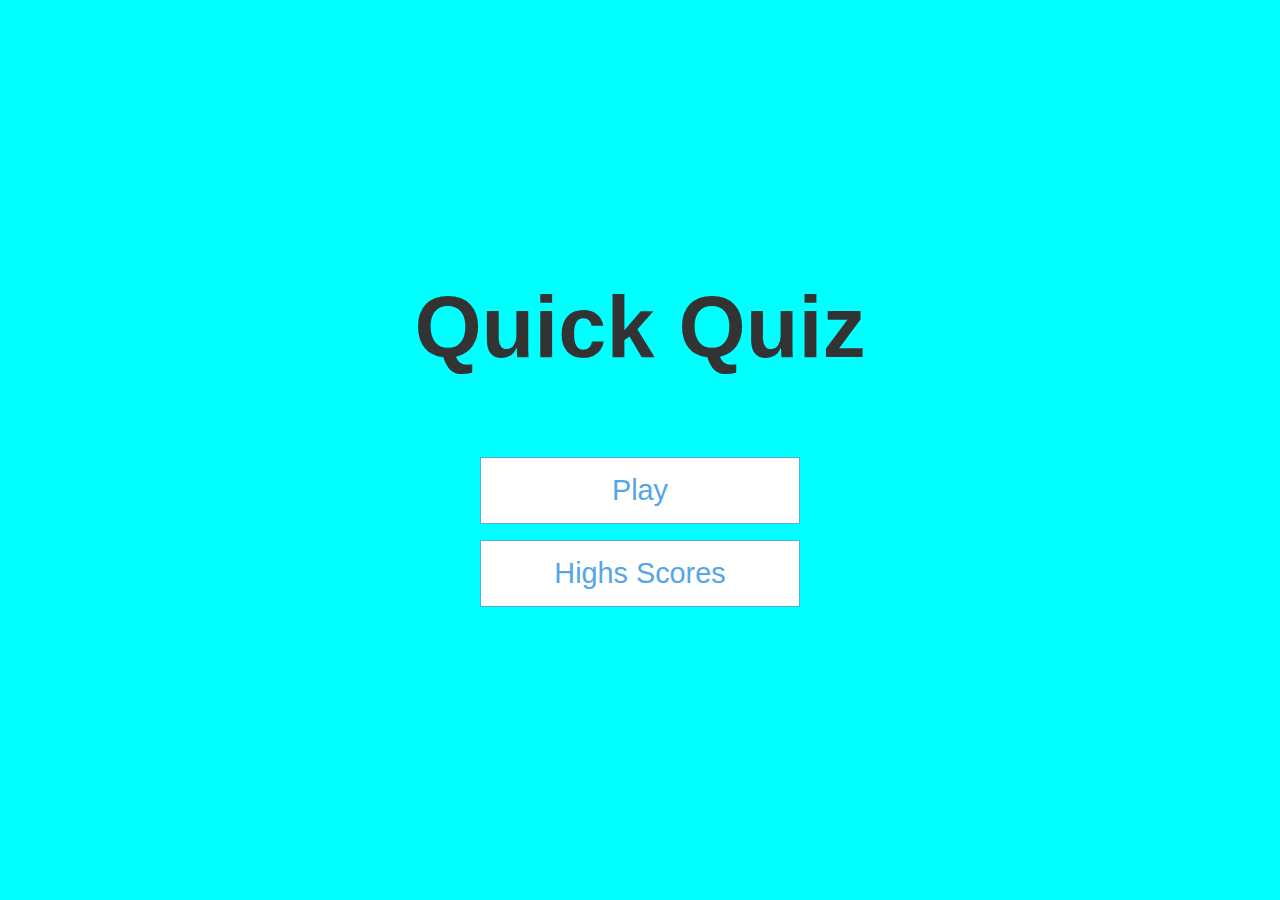
<file: index.html>
<!DOCTYPE html>
<html lang="en">
<head>
    <meta charset="UTF-8">
    <meta http-equiv="X-UA-Compatible" content="IE=edge">
    <meta name="viewport" content="width=device-width, initial-scale=1.0">
    <title>Quick Quiz</title>
    <link rel="stylesheet" href="index.css">
</head>
<body>
    
    <div class="container">
        <div id="home" class="flex-center flex-column">
            <h1>Quick Quiz</h1>
            <a class="btn" href="/games.html">Play</a>
            <a class="btn" href="/highscores.html">Highs Scores</a>
        </div>
    </div> 
     
</body>
</html>

<!-- /*id is unique: To use when you want to select an item that's not going to change
class is not unique -->

<!-- to comment out ctrl (k+c)
to uncomment ctrl (k+u) -->
</file>
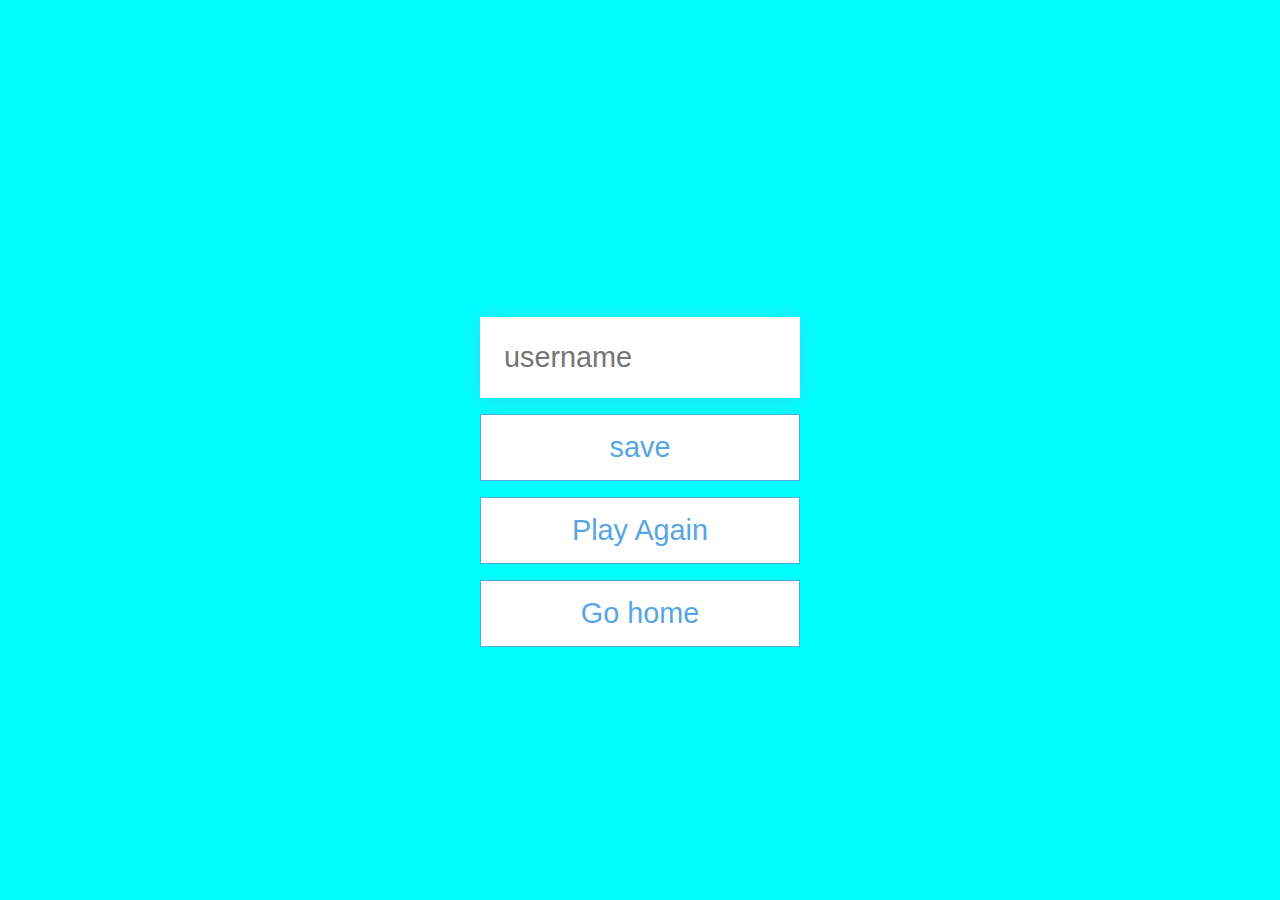
<file: end.html>
<!DOCTYPE html>
<html lang="en">
<head>
    <meta charset="UTF-8">
    <meta http-equiv="X-UA-Compatible" content="IE=edge">
    <meta name="viewport" content="width=device-width, initial-scale=1.0">
    <title>Congrats!</title>
    <link rel="stylesheet" href="/index.css">
</head>
<body>
    <div class="container">
        <div id="end" class="flex-center flex-column">
            <h1 id="finalScore"></h1>
            <form>
                <input
                type="text"
                name="username"
                id="username"
                placeholder="username"
                />
                <button
                type="submit"
                class="btn"
                id="saveScoreBtn"
                onclick="saveHighScores(event)"
                disabled
                >
            save
        </button>

            </form>
            <a class="btn" href="/games.html">Play Again</a>
            <a href="/" class="btn">Go home</a>
        </div>
    </div>
    <script src="/end.js"></script>
    
</body>
</html>
</file>
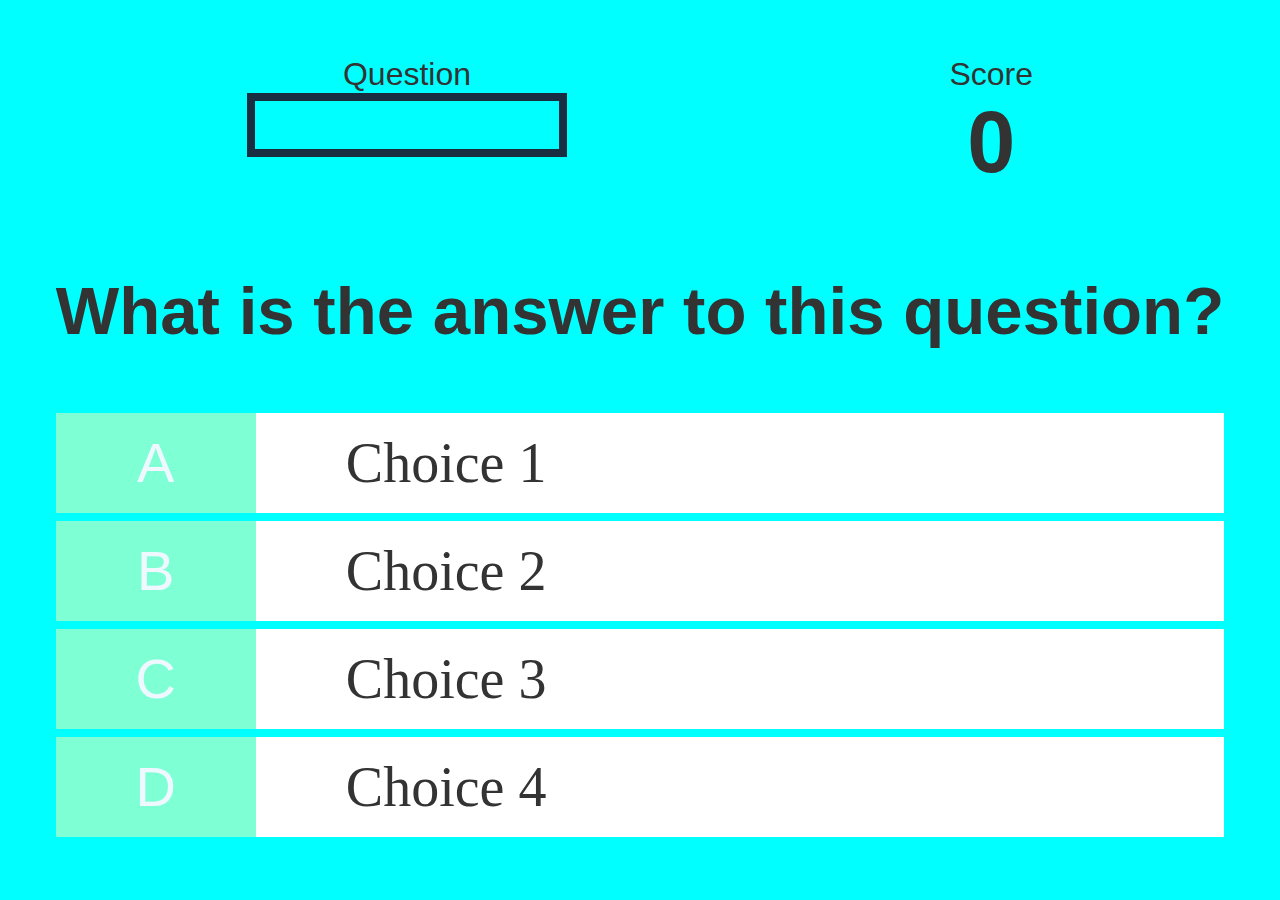
<file: games.html>
<!DOCTYPE html>
<html lang="en">

<head>
    <meta charset="UTF-8">
    <meta http-equiv="X-UA-Compatible" content="IE=edge">
    <meta name="viewport" content="width=device-width, initial-scale=1.0">
    <title>Quick Quiz - Play</title>
    <link rel="stylesheet" href="/index.css">
    <link rel="stylesheet" href="/games.css">
</head>

<body>
    <div class="container">
        <div id="games" class="justify-center flex-column">
            <div id="game" class="justify-center flex-column">
                <div id="hud">
                    <div id="hud-item">
                        <p id="progressText" class="hud-prefix">
                            Question
                        </p>
                    <div id="progressBar"> 
                       <div id="progressBarFull"></div>
                    </div>
                    </div>
                    
                    <div id="hud-item">
                        <p class="hud-prefix">
                            Score
                        </p>
                        <h1 class="hud-main-text" id="score">
                            0

                        </h1>
                    </div>
                </div>
            
        <h2 id="question">What is the answer to this question?</h2>
   

        <div class="choice-container">
            <p class="choice-prefix">A</p> 
            <p class="choice-text" data-number="1">Choice 1</p>
        </div>

        <div class="choice-container">
            <p class="choice-prefix">B</p>
            <p class="choice-text" data-number="2">Choice 2</p>
        </div>

        <div class="choice-container">
            <p class="choice-prefix">C</p>
            <p class="choice-text" data-number="3">Choice 3</p>
        </div>

        <div class="choice-container">
            <p class="choice-prefix">D</p>
            <p class="choice-text" data-number="4">Choice 4</p>
        </div>
    </div>
</div>
</div>
<script src="games.js"></script>
</body>

</html>
</file>
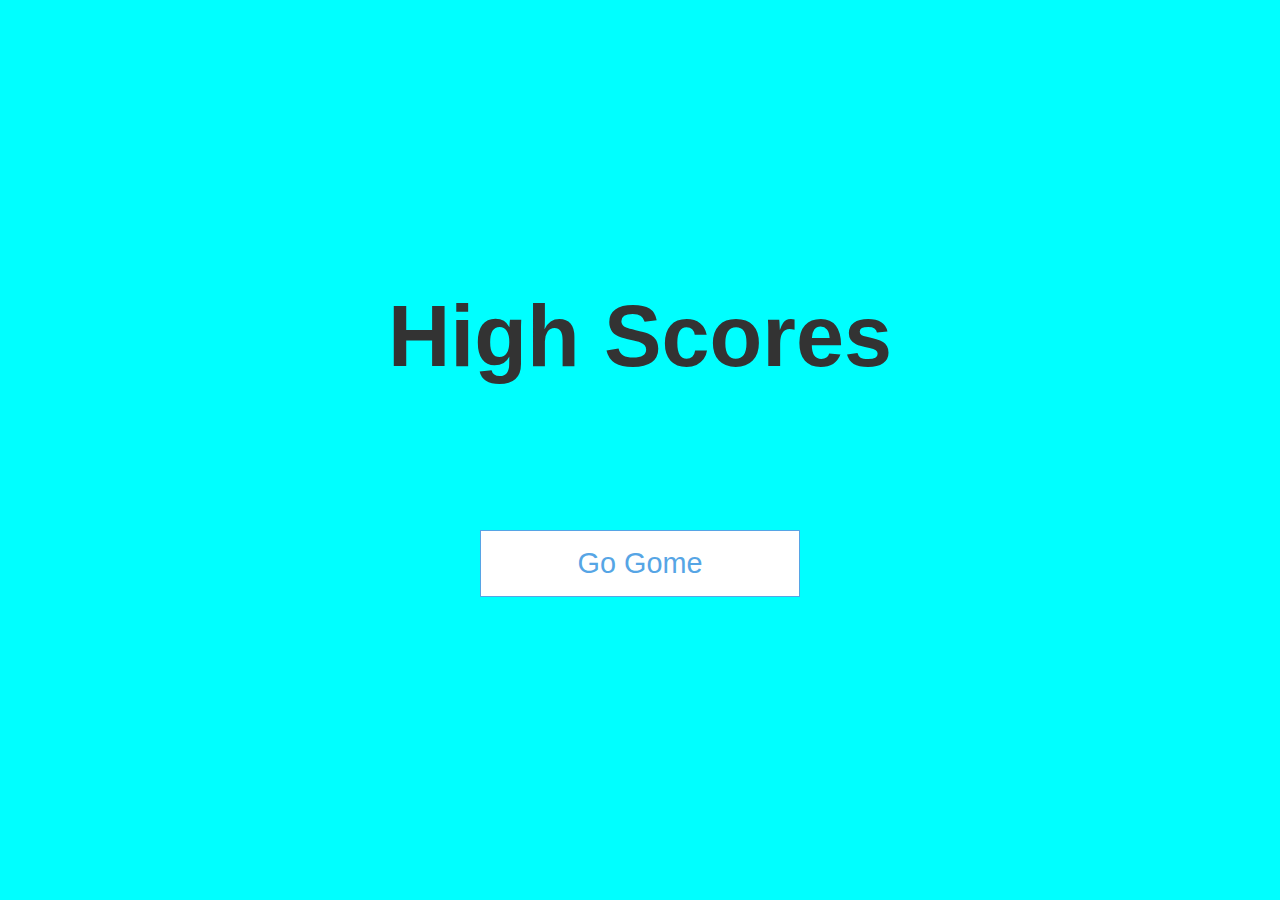
<file: highscores.html>
<!DOCTYPE html>
<html lang="en">
<head>
    <meta charset="UTF-8">
    <meta http-equiv="X-UA-Compatible" content="IE=edge">
    <meta name="viewport" content="width=device-width, initial-scale=1.0">
    <title>High Scores</title>
    <link rel="stylesheet" href="/index.css">
    <link rel="stylesheet" href="/highscores.css">
</head>
<body>
    <div class="container">
        <div id="highScores" class="flex-center flex-column">
            <h1 id="finalScore"> High Scores</h1>
            <ul id="highScoresList"></ul>
            <a class="btn" href="/">Go Gome</a>

        </div>

    </div>
    <script src="highscores.js"></script>
    
</body>
</html>
</file>
<file: index.css>
:root {
    background-color: aqua;
}


/* * applies to all elements */
* {
    box-sizing: border-box;
    font-family: Arial, Helvetica, sans-serif;
    margin: 0;
    padding: 0;
    color: #333;

}

h1,
h2,
h3,
h4 {
    margin-bottom: 1rem;
}


h1 {
    font-size: 5.4rem;
    margin-bottom: 5rem;

}

h2 {
    font-size: 4.2rem;
    margin-bottom: 4rem;
    font-weight: 700;
}

h3 {
    font-size: 2.8rem;
    font-weight: 500;
}


/* Utilities */


.container {
    width: 100vw;
    height: 100vh;
    display: flex;
    flex-direction: column;
    justify-content: center;
    align-items: center;
    max-width: 80rem;
    margin: 0 auto;
}

.flex-column {
    display: flex;
    flex-direction: column;
} 

.flex-center {
    justify-content: center;
    align-items: center;

}

.justify-center {
    justify-content: center;
}

.text-center {
    align-items: center;
}

.hidden {
    display: none;
}

/* buttons */

.btn {

    font-size: 1.8rem;
    padding: 1rem 0;
    width: 20rem;
    text-align: center;
    border: 0.1rem solid #56a5e5;
    margin-bottom: 1rem;
    text-decoration: none;
    color: #56a5e5;
    background-color: white;
}

.btn:hover {
    cursor: pointer;
    box-shadow: 0 0.4rem rgba(86, 185, 235, 0.5);
    transform: translate(-0.1rem);
    transition: transform 150ms;

}

.btn[disabled]:hover{
    cursor: not-allowed;
    box-shadow: none;
    transform: none;

}

form {
    width: 100%;
    display: flex;
    flex-direction: column;
    align-items: center;
}

input {
    margin-bottom: 1rem;
    width: 20rem;
    padding: 1.5rem;
    font-size: 1.8rem;
    border: none;
    box-shadow: 0 0.1rem 1.4rem rgba(86, 185, 235, 0.5);
}
</file>
<file: games.css>
.choice-container {
    
display: flex;

margin-bottom: 0.5rem;
width: 100%;
font-size: 1.0rem;
border: 0.1rem solid rgb(86, 165, 235,);
background-color: white;




}

.choice-container:hover {
    cursor: pointer;
    box-shadow: 0 0.4rem 1.4rem rgb(78, 135, 185);
    transform: translateY(-0.2rem);
    transition: transform 150ms;
}


    .choice-prefix {
        display: flex;
        align-items: center;
        font-size: 3.5rem;
        color: aliceblue;
        background-color: aquamarine;
        width: 60px;
        justify-content: center;
        height: 100px;
        width: 200px;
    
}

.choice-text {
    padding-left: 90px;
    font-size: 3.5rem;
    font-family: Cambria, Cochin, Georgia, Times, 'Times New Roman', serif;
    display: flex;
    align-items: center;
}


.correct {
    background-color: green;
}

.incorrect {
    background-color: red;
}


#hud {
    display: flex;
    justify-content: space-around;
}

.hud-prefix {
    text-align: center;
    font-size: 2rem;
}

.hud-main-text {
    text-align: center;
}

#progressBar {
    width: 20rem;
    height: 4rem;
    border: 0.5rem solid rgb(25, 46, 65);
}
#progressBarFull {
    background-color: rgb(68, 114, 114);
    width: 0%;
    height: 3.4rem;

}
</file>
<file: highscores.css>
#highScoresList {
    list-style: none;
    padding-left: 0;
    margin-bottom: 4rem;

}

.high-score {
    font-size: 2.5rem;
    margin-bottom: 0.5rem;
}

.high-score:hover {
    transform: scale(1.025);
}
</file>
